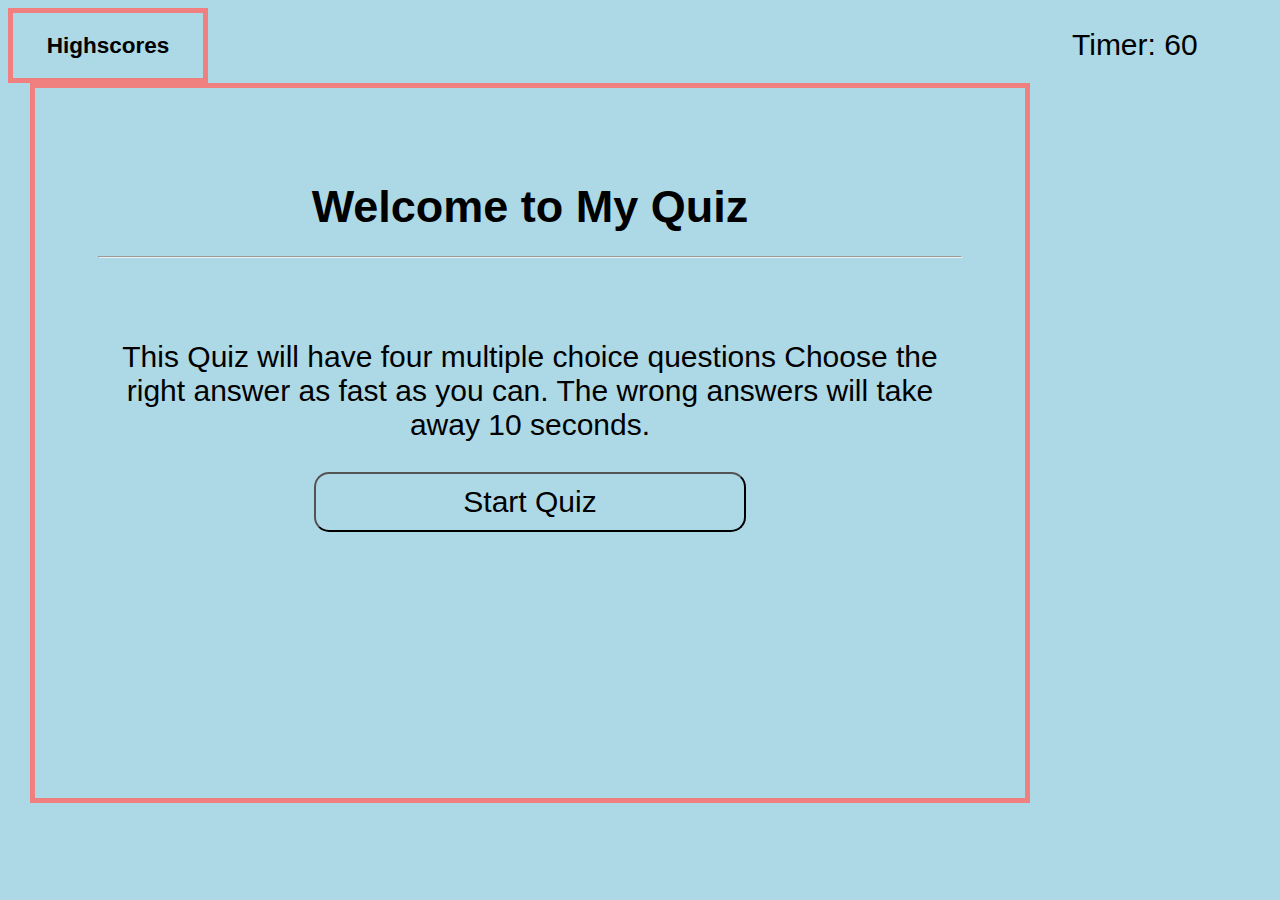
<file: index.html>
<!DOCTYPE html>
<html lang="en">

<head>
    <meta charset="UTF-8">
    <meta http-equiv="X-UA-Compatible" content="IE=edge">
    <meta name="viewport" content="width=device-width, initial-scale=1.0">
    <title>Quiz</title>
    <link rel="stylesheet" href="./Assets/CSS/style.css">
</head>

<body>
    <header>

        <a  href="./highscores.html">
            <button class="HS-link">Highscores</button>
        </a>
        <div class="timer">Timer: 60</div>
    </header>

    <container class="quiz-area">
        <h1 id="question-line">
            Welcome to My Quiz
            <hr>
        </h1>
        <p id="rules">
            This Quiz will have four multiple choice questions
            Choose the right answer as fast as you can. 
            The wrong answers will take away 10 seconds.
        </p>
        <button id="start-button">Start Quiz</button>

        <div class="options">
            <ul class="options-list">
            </ul>
        <form class="highscore-submit"></form>
    </container>
</body>
    <script src="./Assets/JS/script.js"></script>
</html>
</file>
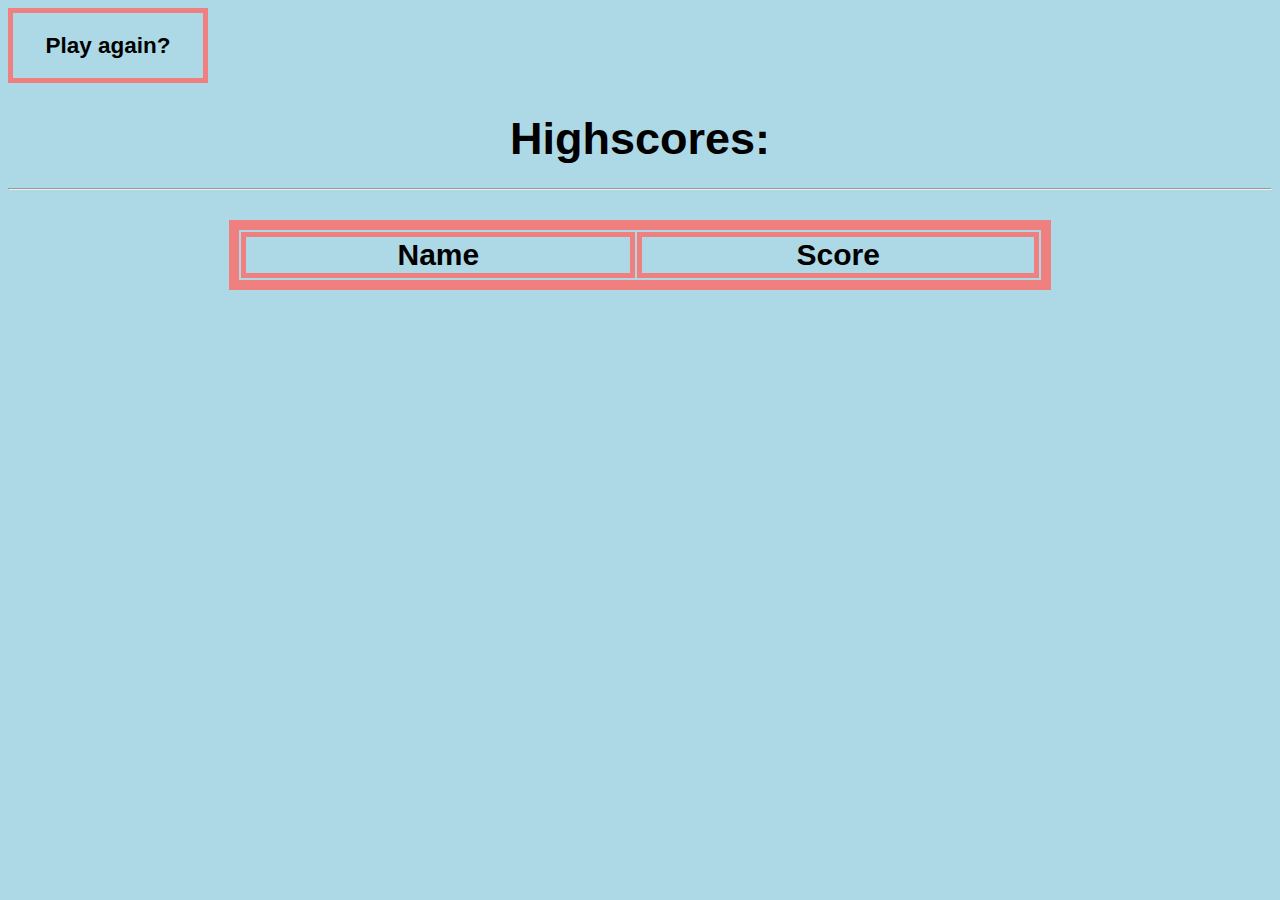
<file: highscores.html>
<!DOCTYPE html>
<html lang="en">

<head>
    <meta charset="UTF-8">
    <meta http-equiv="X-UA-Compatible" content="IE=edge">
    <meta name="viewport" content="width=device-width, initial-scale=1.0">
    <title>Code-Quiz Highscores</title>
    <link rel="stylesheet" href="./Assets/CSS/style.css">
</head>

<body>
    <header>
        <a href="./index.html">
            <button class="HS-link">Play again?</button>
        </a>
    </header>
    <container class="score-page">
        <h1 id="highscore-header">
            Highscores:
            <hr>
        </h1>
        <table id="highscores-element">
            <tr>
                <th class="table-header">Name</th>
                <th class="table-header">Score</th>
            </tr>
    </container>
</body>
    <script src="./Assets/JS/high-script.js"></script>
</html>
</file>
<file: Assets/CSS/style.css>
* {
    box-sizing: border-box;

}

h1 {
    text-align: center;
    font-size: 45px;
    font-weight: bold;
}

.HS-link {
    text-decoration: none;
    background-color: lightblue;
    font-size: 75%;
    font-weight: bold;
    border-width: 5px;
    border-style:  solid;
    border-color:  lightcoral;
    width: 200px;
    height: 75px;
}

.timer {
    float: right;
}

body {
    font-size: 30px;
    font-family: "Roboto", sans-serif;
    background-color: lightblue;
}

.quiz-area {
    display: flex;
    flex-direction: column;
    background-color: lightblue;
    border-width: 5px;
    border-style:  solid;
    border-color:  lightcoral;
    height: 720px;
    width: 1000px;
    margin: auto;
    padding: 5%;
    text-align: center;

}

.timer {
    margin: 10px;
    padding: 10px;
    width: 200px;
    height: 65px;
   
    background-color: lightblue;
}

#start-button {
    font-size: 100%;
    width: 50%;
    height: 60px;
    align-items: center;
    margin: 0 25%;
    background-color: lightblue;
    border-radius: 15px;
}

.answer-buttons {
    font-size: 100%;
    background-color: lightblue;
    margin: 10px;
    padding: 10px;
    border-radius: 15px;
}

.score-name {
    width: 300px;
    height: 50px;
    padding: 10px;
}

.score-btn {
    background-color: lightblue;
    font-size: 50%;
    font-weight: bold;
    width: 300px;
    height: 50px;
}

#highscore-header {
    background-color: lightblue;
}

#highscores-element {
    background-color: lightblue;
    margin-left: auto;
    margin-right: auto;
    border-width: 10px;
    border-style: solid;
    border-color: lightcoral;
    width: 65%;
}

.table-header {
    bbackground-color: lightblue;
    color: #000000;
    border: 5px solid lightcoral;
}

.hsEl {
    border-left: 5px solid lightcoral;
    border-right: 5px solid lightcoral;
    background-color: lightblue;
}
</file>
